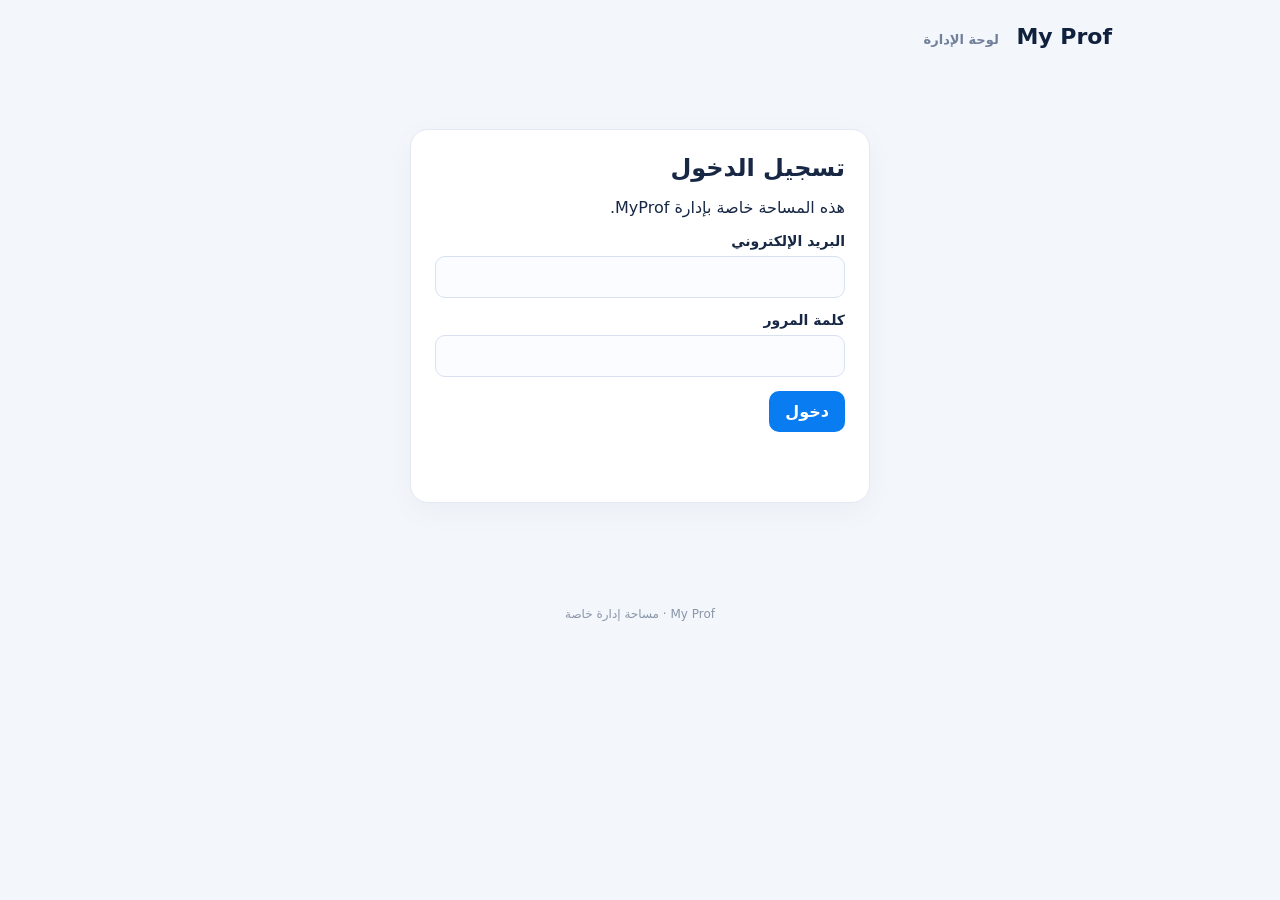
<file: admin.html>
<!doctype html>
<html lang="ar" dir="rtl">
<head>
<meta charset="utf-8">
<meta name="viewport" content="width=device-width,initial-scale=1">
<meta name="robots" content="noindex,nofollow">
<meta name="theme-color" content="#10213e">
<title>MyProf | لوحة الإدارة</title>
<link rel="stylesheet" href="assets/admin.css">
<script src="assets/admin.js" defer></script>
</head>
<body>
<main class="admin-shell">
  <header class="admin-header">
    <a href="/" class="brand">My Prof <span>لوحة الإدارة</span></a>
    <button id="logout" class="button quiet" hidden>تسجيل الخروج</button>
  </header>
  <section id="login-panel" class="panel login-panel">
    <h1>تسجيل الدخول</h1>
    <p>هذه المساحة خاصة بإدارة MyProf.</p>
    <form id="login-form">
      <label>البريد الإلكتروني<input name="email" type="email" autocomplete="username" required></label>
      <label>كلمة المرور<input name="password" type="password" autocomplete="current-password" required></label>
      <button class="button primary" type="submit">دخول</button>
      <p id="login-error" class="error" role="alert"></p>
    </form>
  </section>
  <section id="dashboard" hidden>
    <div class="welcome">
      <div><p class="eyebrow">MY PROF AI</p><h1>إدارة المحتوى والنشر</h1><p>أنشئ مسودات منشوراتك واحفظها قبل النشر.</p></div>
      <span id="admin-email" class="admin-email"></span>
    </div>
    <section class="panel">
      <h2>حالة ربط المنصات</h2>
      <p class="muted">لن يتم النشر على أي حساب قبل إكمال الربط والموافقة على صلاحياته.</p>
      <div id="integrations" class="integration-grid"></div>
    </section>
    <section class="panel">
      <h2>إنشاء منشور جديد</h2>
      <form id="post-form">
        <label>عنوان داخلي للمنشور<input name="title" maxlength="160" required placeholder="مثال: إعلان كتاب اقرأ العربية"></label>
        <label>نص المنشور<textarea name="caption" rows="5" maxlength="5000" required placeholder="اكتب النص الذي تريد نشره..."></textarea></label>
        <fieldset><legend>المنصات المطلوبة</legend>
          <div class="platforms">
            <label><input type="checkbox" name="platforms" value="facebook"> Facebook</label>
            <label><input type="checkbox" name="platforms" value="instagram"> Instagram</label>
            <label><input type="checkbox" name="platforms" value="tiktok"> TikTok</label>
            <label><input type="checkbox" name="platforms" value="youtube"> YouTube</label>
          </div>
        </fieldset>
        <label>الصورة (JPG أو PNG أو WebP، حتى 8MB)<input name="file" type="file" accept="image/jpeg,image/png,image/webp"></label>
        <p id="file-note" class="muted">رفع الصور يحتاج إلى تفعيل مساحة R2 الخاصة بالموقع.</p>
        <button class="button primary" type="submit">حفظ كمسودة</button>
        <p id="post-message" role="status" class="message"></p>
      </form>
    </section>
    <section class="panel">
      <div class="section-title"><h2>المسودات السابقة</h2><button id="refresh" class="button quiet" type="button">تحديث</button></div>
      <div id="posts" class="posts-list"></div>
    </section>
  </section>
  <footer>My Prof · مساحة إدارة خاصة</footer>
</main>
</body>
</html>
</file>
<file: assets/admin.css>
:root{font-family:system-ui,-apple-system,"Segoe UI",sans-serif;color:#172744;background:#f3f6fb;font-synthesis:none}*{box-sizing:border-box}body{margin:0}.admin-shell{max-width:980px;margin:0 auto;padding:24px 18px 50px}.admin-header,.section-title{display:flex;align-items:center;justify-content:space-between;gap:16px}.brand{font-size:22px;font-weight:800;color:#10213e;text-decoration:none}.brand span{font-size:13px;color:#71809a;margin-inline-start:10px}.panel{background:#fff;border:1px solid #e2e9f4;border-radius:18px;padding:24px;margin:20px 0;box-shadow:0 8px 30px #10213e0a}.login-panel{max-width:460px;margin:80px auto}.login-panel h1,.welcome h1{margin:0 0 8px}.welcome{display:flex;justify-content:space-between;align-items:end;gap:18px;margin:42px 0 20px}.eyebrow{color:#087cf0;font-size:12px;font-weight:800;letter-spacing:2px}.muted,.welcome p{color:#71809a}.admin-email{background:#eaf2ff;border-radius:30px;padding:8px 14px;font-size:13px}label{display:block;font-size:14px;font-weight:650;margin:14px 0}input:not([type=checkbox]),textarea{display:block;width:100%;margin-top:7px;border:1px solid #d7e1ef;border-radius:10px;padding:12px;font:inherit;background:#fbfcff;color:#172744}textarea{resize:vertical}fieldset{border:1px solid #e2e9f4;border-radius:12px;margin:18px 0;padding:12px}legend{padding:0 8px;font-weight:700}.platforms,.integration-grid{display:grid;grid-template-columns:repeat(auto-fit,minmax(140px,1fr));gap:10px}.platforms label{display:flex;align-items:center;gap:8px;margin:4px}.integration{border:1px solid #e2e9f4;border-radius:12px;padding:13px;display:flex;flex-direction:column;gap:5px}.integration span{font-size:12px;color:#71809a}.connected{border-color:#9bd7b1;background:#f3fff7}.button{border:0;border-radius:10px;padding:11px 16px;font:inherit;font-weight:700;cursor:pointer}.primary{background:#087cf0;color:#fff}.quiet{background:#edf3fb;color:#19345c}.danger{background:#fff0ef;color:#a82d27;margin-top:12px}.message,.error{min-height:20px;font-size:13px}.error,.message.error{color:#b42318}.success{color:#187a3d}.post-card{border:1px solid #e2e9f4;border-radius:12px;padding:16px;margin:12px 0;overflow-wrap:anywhere}.post-card h3{margin:0 0 8px}.post-card p{white-space:pre-wrap}.post-card img{display:block;max-width:220px;max-height:220px;object-fit:contain;border-radius:10px;margin-top:12px}.post-card small{color:#71809a}footer{text-align:center;color:#8a96a8;font-size:12px;padding:24px}@media(max-width:600px){.welcome{align-items:start;flex-direction:column}.panel{padding:18px}.login-panel{margin:48px auto}}
</file>
